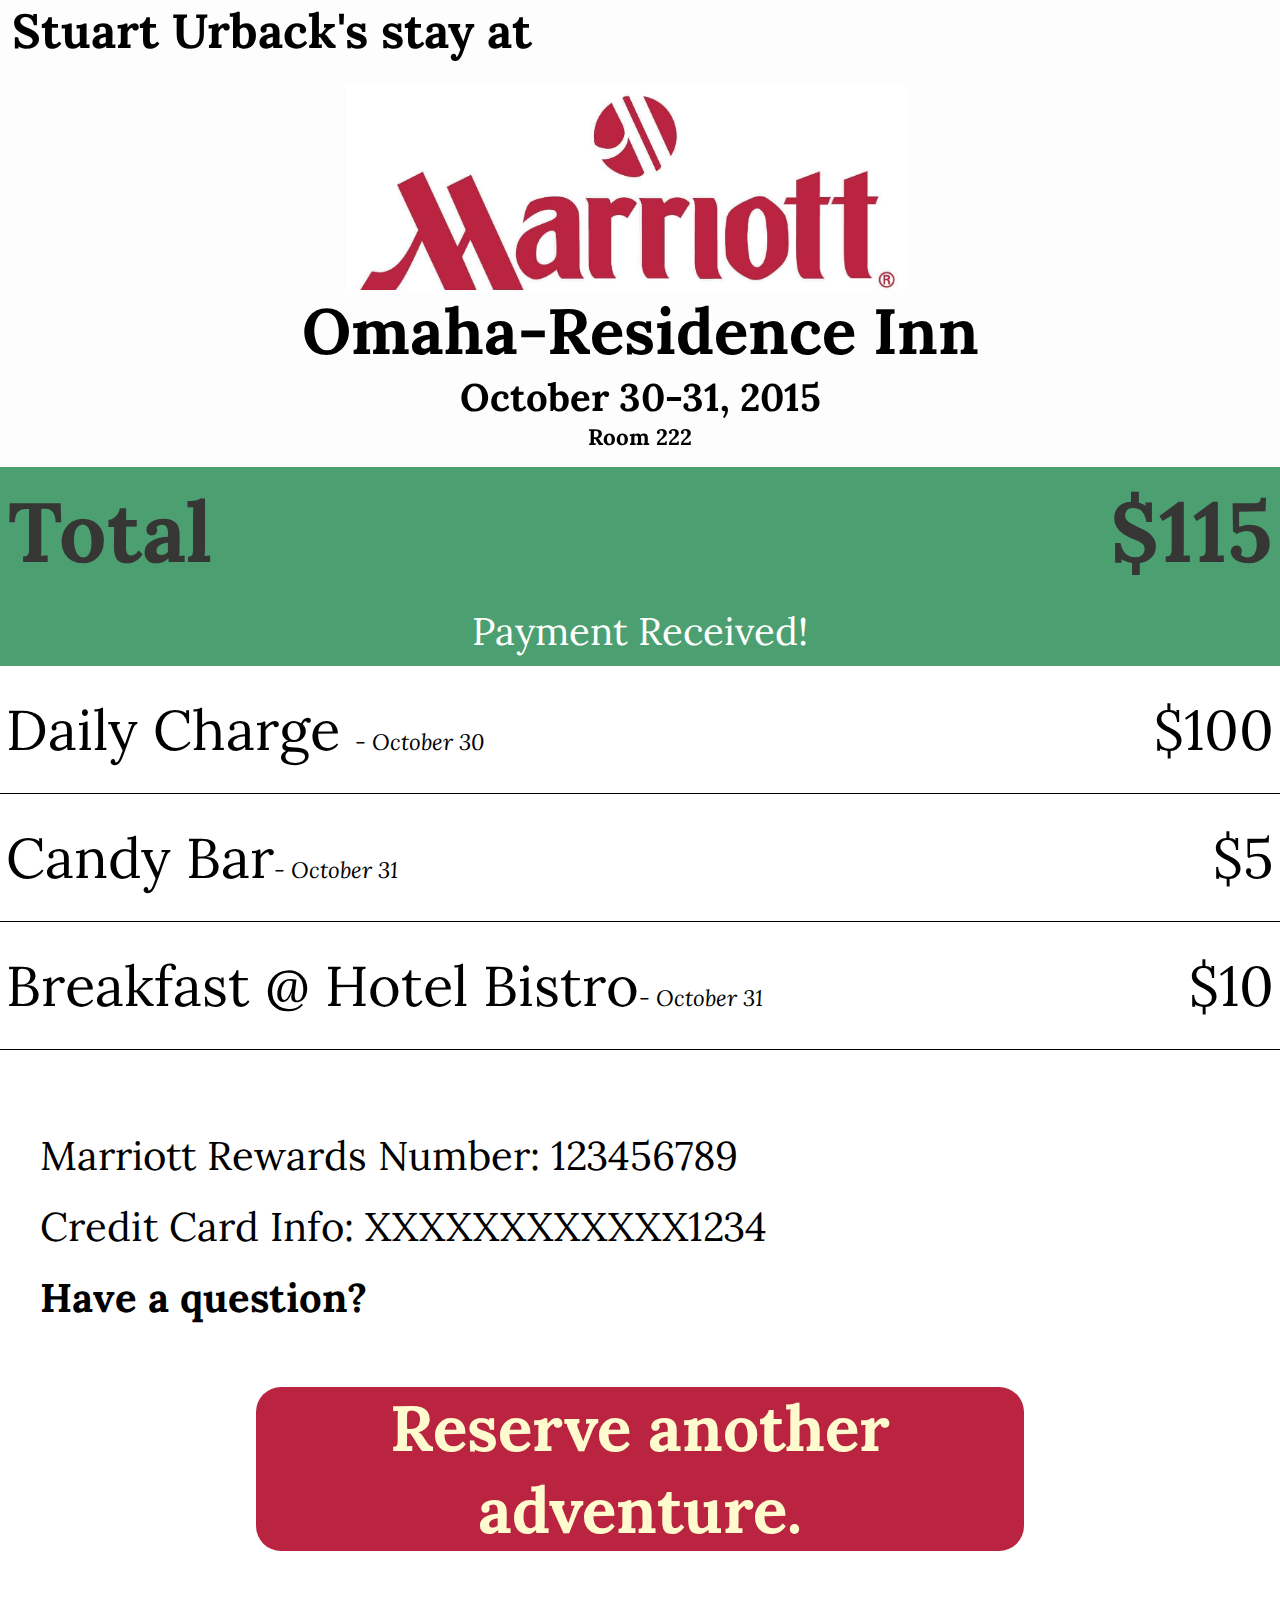
<file: index.html>
<!DOCTYPE html>
<html lang="en">
	
	<head>
		<link rel="stylesheet" type="text/css" href="style.css">
		<meta charset="utf-8">
		<link href='https://fonts.googleapis.com/css?family=Lora:400,700' rel='stylesheet' type='text/css'>
	</head>

	<body>

		<div class="header">	
			<h3>
				Stuart Urback's stay at
			</h3>

			<div class="logo">	
			<a href="http://www.marriott.com">		
				<h1>
					Marriott
				</h1>
			</a>
			</div>
		
			<h2>
				<a href="http://www.marriott.com/hotels/travel/omakv-residence-inn-omaha-aksarben-village/">Omaha-Residence Inn</a>
			</h2>

			<h4>
				October 30-31, 2015
			</h4>
			<h5>
				Room 222
			</h5>

		</div>

		<section>
			<div class="payment">

			<div class="total_amount">

				<table class="total">
						
					<tr>
						<td>
							<p>Total</p>
						</td>
						<td class="amount">
							<p>$115</p>
						</td>
					</tr>
				</table>
				<p class="notification">Payment Received!</p>
			</div>	
			
			<table class="details">
				
				<tr class="top zoom">
					<td>
						<p>Daily Charge <i>- October 30</i></p>
					</td>
					<td class="amount">
						<p>$100</p>
					</td>
				</tr>

				<tr class="daily hidden">
					<td>
						<p>Room Fee</p>
					</td>
					<td class="amount">
						<p>$90</p>
					</td>
				</tr>

				<tr class="daily hidden">
					<td>
						<p>Occupancy Tax</p>
					</td>
					<td class="amount">
						<p>$5</p>
					</td>
				</tr>

				<tr class="daily hidden">
					<td>
						<p>State Tax</p>
					</td>
					<td class="amount">
						<p>$5</p>
					</td>
				</tr>

				<tr class="top">
					<td>
						<p>Candy Bar<i>- October 31</i></p>
					</td>
					<td class="amount">
						<p>$5</p>
					</td>
				</tr>

				<tr class="top">
					<td>
						<p>Breakfast @ Hotel Bistro<i>- October 31</i></p>
					</td>
					<td class="amount">
						<p>$10</p>
					</td>
				</tr>

			</table>
		</div>

		<div class="extras">

			<ul>
				<li>
					Marriott Rewards Number: 123456789
				</li>
				<li>
					Credit Card Info: XXXXXXXXXXXX1234
				</li>
				<li>
					<a href="http://www.marriott.com/incentives/Contact_us.mi">Have a question?</a>
				</li>
			</ul>

			<div class="reserve">
				<p><a href="http://www.marriott.com/hotels/travel/omakv-residence-inn-omaha-aksarben-village/">Reserve another adventure.</a></p>
			</div>

		</div>

		</section>
	<script src="jquery-1.11.3.min.js"></script>
	<script type="text/javascript" src="application.js"></script>
	</body>
</file>
<file: style.css>
h1, h2, h3, h4, a, p, li, h5 {
	font-family: 'Lora', serif;
}

h4{
	text-align: center;
	margin: 0;
	font-size: 2.4em;

}

table, tr, td{
	margin: 0;
	width: 100%;
	border: 0;
	padding: 0;
	border-spacing: 0;
}

i{
	font-size: .4em;
}

h5 {
	font-size: 1.4em;
	text-align: center;
	margin: 0;
}

.header {
	width: 100%;
	position: fixed;
	left: 0;
	top: 0;
	background-color: #FDFDFD;
	z-index: 1;
	border-width: 5px;
	border-color: black;
	padding-bottom: 1em;
}

section {
	position: absolute;
	margin: 28em 0 0 0;
	width: 100%;
	left: 0;
}

.logo{
	background-image: url(marriott-logo.jpg);
	margin-left: 27%;
	background-repeat: no-repeat;
	background-size: 60%;
}

a {
	color: inherit;
	text-decoration: none;
	font-weight: bold;
}

a:hover {
	
}

h1, h2, p {
	text-align: center;
}

h2{
	font-size: 4em;
	margin: 0;
}

h3{
	font-size: 3em;
	margin: 0 0 .5em .25em;
	text-align: left;
}

h1 {
	font-size: 10em;
	margin-top: 2px;
	margin-bottom: 0;
	margin-right: -9999em;
}

td {
	font-size: 3.5em;
}


ul {
	list-style: none;
}

.details p{
	text-align: left;
	margin: .5em .1em;
	border: 0;
}

.total_amount{
	background-color: #4C9F70;
}

.total p{
	font-size: 1.5em;
	font-weight: bold;
	color: #363635;
	margin: .25em .1em;
	text-align: left;
}

.reserve{
	width: 60%;
	margin-left: 20%;
	background-color: #BA2441;
	border-radius: 25px;
	border-style: 
}

.extras li {
	font-size: 2.5em;
	margin-bottom: .5em;
}

.extras p{
	font-size: 4em;
	color: #FFFBCF;
}

.amount p{
	text-align: right;
}

.details td{
	border-bottom-style: solid;
	border-bottom-width: 1px;
}

.daily {
	background-color: #ACB0BD;
}

.details {
	margin-bottom: 5em;
}

.notification {
	text-align: center;
	color: white;
	margin: 0;
	padding-bottom: .25em;
	font-size: 2.4em;
}
</file>
